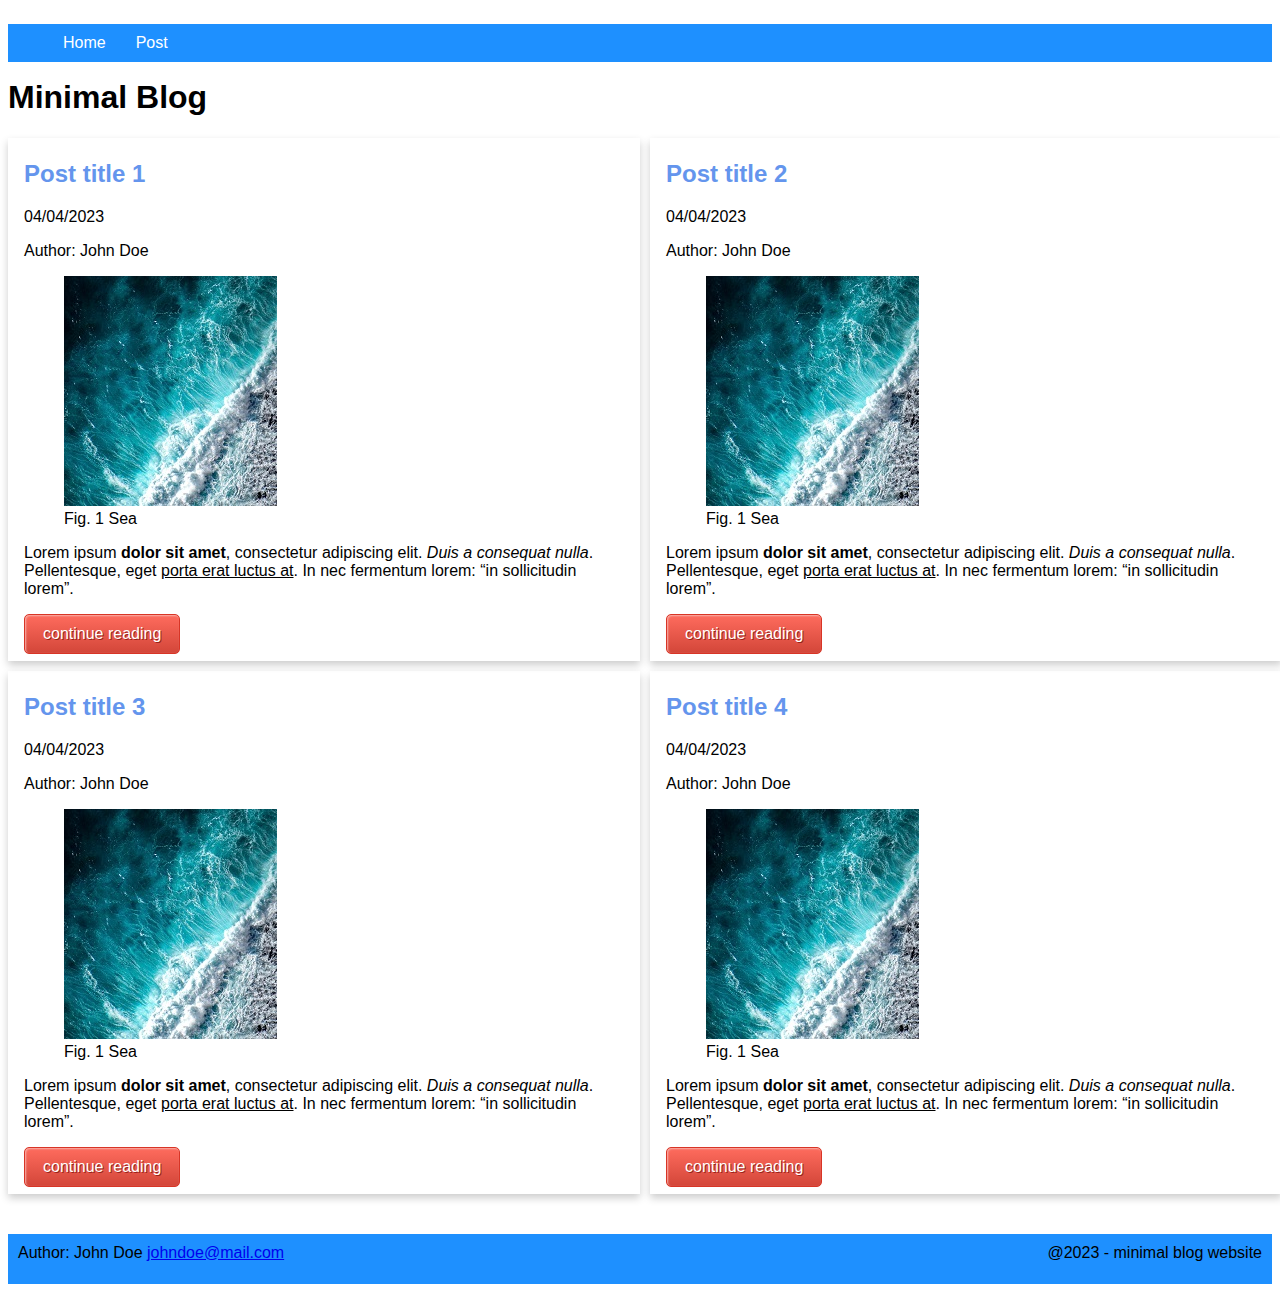
<file: index.html>
<!DOCTYPE html>
<html>

    <head>
        <meta charset="utf-8" />
        <title>Minimal Blog Udacity Project - Claudio Fontana</title>
        <meta name="description" content="blog website for frontend nanodegree first project" />
        <meta content="width=device-width, initial-scale=1, minimal-scale=1" name="viewport">
        <link rel="stylesheet" href="./css/blog.css">
    </head>

    <body>

        <div class="container">
            <header class="header box">

                <nav>
                    <ul class="nav-links">
                        <li class="nav-item"><a href="index.html">Home</a></li>
                        <li class="nav-item"><a href="post.html">Post</a></li>
                    </ul>
                </nav>
            </header>
        
            <main class="content box">
                
                <h1>Minimal Blog</h1>

                <section class="cards">

                    <article class="card">
                        <div class="cardcontainer">
                            <h2><b>Post title 1</b></h2>
                            <p>04/04/2023</p>
                            <p>Author: John Doe</p>
                            <figure>
                                <img src="img/sea.jpg" alt="sea picture">
                                <figcaption>Fig. 1 Sea</figcaption>
                            </figure>                            
                            <p>Lorem ipsum <strong>dolor sit amet</strong>, consectetur adipiscing elit. <i>Duis a consequat nulla</i>. Pellentesque, eget <u>porta erat luctus at</u>. In nec fermentum lorem: <q>in sollicitudin lorem</q>.</p>
                            <button type="button" class="css-button">
                                <span class="css-button-text">continue reading</span>
                            </button>
                        </div>
                    </article>

                    <article class="card">
                        <div class="cardcontainer">
                            <h2><b>Post title 2</b></h2>
                            <p>04/04/2023</p>
                            <p>Author: John Doe</p>
                            <figure>
                                <img src="img/sea.jpg" alt="sea picture">
                                <figcaption>Fig. 1 Sea</figcaption>
                            </figure>                            
                            <p>Lorem ipsum <strong>dolor sit amet</strong>, consectetur adipiscing elit. <i>Duis a consequat nulla</i>. Pellentesque, eget <u>porta erat luctus at</u>. In nec fermentum lorem: <q>in sollicitudin lorem</q>.</p>
                            <button type="button" class="css-button">
                                <span class="css-button-text">continue reading</span>
                            </button>
                        </div>
                    </article>

                    <article class="card">
                        <div class="cardcontainer">
                            <h2><b>Post title 3</b></h2>
                            <p>04/04/2023</p>
                            <p>Author: John Doe</p>
                            <figure>
                                <img src="img/sea.jpg" alt="sea picture">
                                <figcaption>Fig. 1 Sea</figcaption>
                            </figure>                            
                            <p>Lorem ipsum <strong>dolor sit amet</strong>, consectetur adipiscing elit. <i>Duis a consequat nulla</i>. Pellentesque, eget <u>porta erat luctus at</u>. In nec fermentum lorem: <q>in sollicitudin lorem</q>.</p>
                            <button type="button" class="css-button">
                                <span class="css-button-text">continue reading</span>
                            </button>
                        </div>
                    </article>

                    <article class="card">
                        <div class="cardcontainer">
                            <h2><b>Post title 4</b></h2>
                            <p>04/04/2023</p>
                            <p>Author: John Doe</p>
                            <figure>
                                <img src="img/sea.jpg" alt="sea picture">
                                <figcaption>Fig. 1 Sea</figcaption>
                            </figure>                            
                            <p>Lorem ipsum <strong>dolor sit amet</strong>, consectetur adipiscing elit. <i>Duis a consequat nulla</i>. Pellentesque, eget <u>porta erat luctus at</u>. In nec fermentum lorem: <q>in sollicitudin lorem</q>.</p>
                            <button type="button" class="css-button">
                                <span class="css-button-text">continue reading</span>
                            </button>
                        </div>
                    </article>

                </section>

            </main>

            <footer class="footer box">
                <div>Author: John Doe <a href="mailto:j.doe@doe.com">johndoe@mail.com</a></div>
                <div>@2023 - minimal blog website</div>
            </footer>

        </div>

    </body>

</html>
</file>
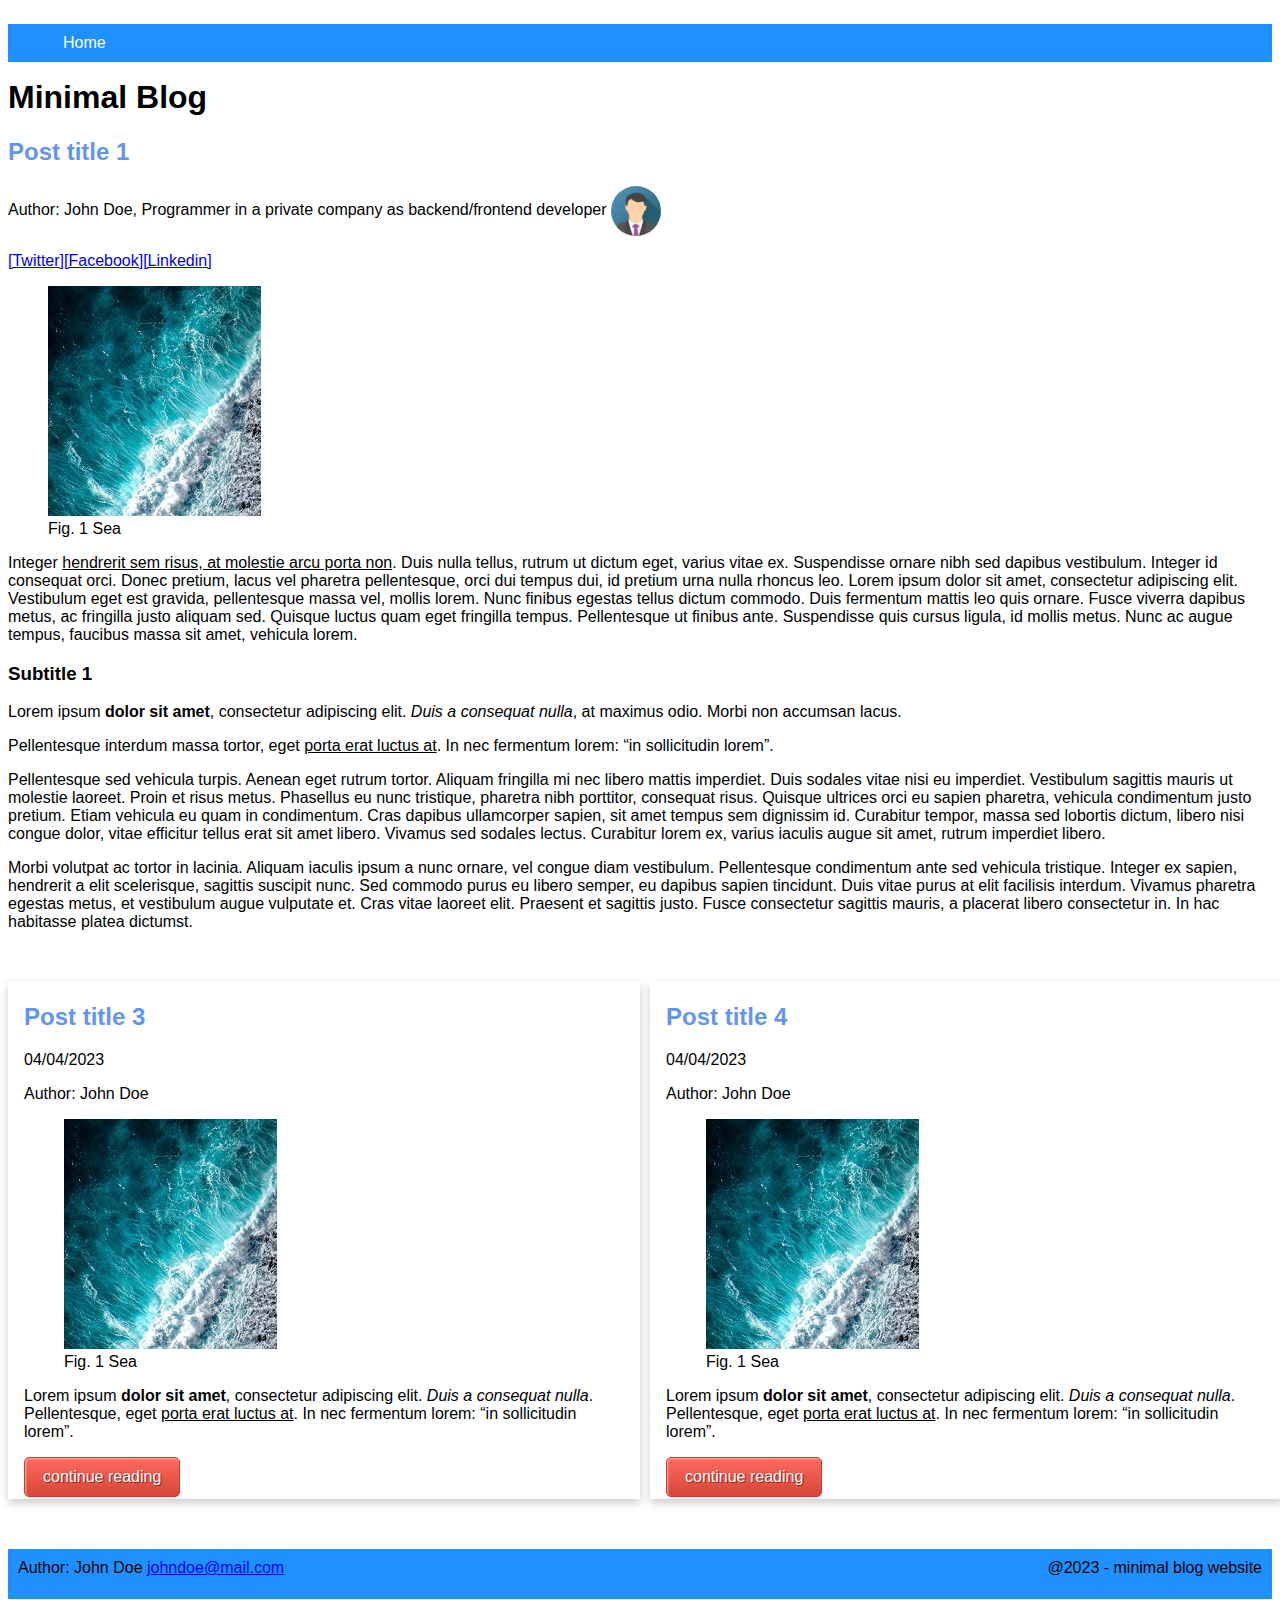
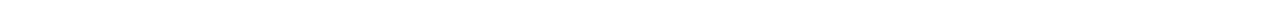
<file: post.html>
<!DOCTYPE html>
<html>
    
    <head>
        <meta charset="utf-8" />
        <title>Minimal Blog Udacity Project - Claudio Fontana</title>
        <meta name="description" content="blog website for frontend nanodegree first project" />
        <meta content="width=device-width, initial-scale=1, minimal-scale=1" name="viewport">
        <link rel="stylesheet" href="./css/blog.css">
    </head>

    <body>
        
        <div class="container">

            <header class="header box">

                <nav>
                    <ul class="nav-links">
                        <li class="nav-item"><a href="index.html">Home</a></li>
                    </ul>
                </nav>
            </header>
        
            <main class="content box">

                <h1>Minimal Blog</h1>

                <section>
                    <h2>Post title 1</h2>
                    <p>
                        Author: John Doe, Programmer in a private company as backend/frontend developer
                        <img src="img/img_avatar.png" alt="Avatar" class="avatar">
                    </p>

                    <div class="socialinfo">
                        <a href="#">[Twitter]</a>
                        <a href="#">[Facebook]</a>
                        <a href="#">[Linkedin]</a>
                    </div>
                </section>

                <section id="seafigure_section">
                    <figure>
                        <img src="img/sea.jpg" alt="sea picture">
                        <figcaption>Fig. 1 Sea</figcaption>
                    </figure>                            
                </section>

                <section id="content_section">
                    <p>Integer <u>hendrerit sem risus, at molestie arcu porta non</u>. Duis nulla tellus, rutrum ut dictum eget, varius vitae ex. Suspendisse ornare nibh sed dapibus vestibulum. Integer id consequat orci. Donec pretium, lacus vel pharetra pellentesque, orci dui tempus dui, id pretium urna nulla rhoncus leo. Lorem ipsum dolor sit amet, consectetur adipiscing elit. Vestibulum eget est gravida, pellentesque massa vel, mollis lorem. Nunc finibus egestas tellus dictum commodo. Duis fermentum mattis leo quis ornare. Fusce viverra dapibus metus, ac fringilla justo aliquam sed. Quisque luctus quam eget fringilla tempus. Pellentesque ut finibus ante. Suspendisse quis cursus ligula, id mollis metus. Nunc ac augue tempus, faucibus massa sit amet, vehicula lorem.</p>
                    <h3>Subtitle 1</h3>
                    <p>Lorem ipsum <strong>dolor sit amet</strong>, consectetur adipiscing elit. <i>Duis a consequat nulla</i>, at maximus odio. Morbi non accumsan lacus.</p>
                    <p>Pellentesque interdum massa tortor, eget <u>porta erat luctus at</u>. In nec fermentum lorem: <q>in sollicitudin lorem</q>.</p>
                    <p>Pellentesque sed vehicula turpis. Aenean eget rutrum tortor. Aliquam fringilla mi nec libero mattis imperdiet. Duis sodales vitae nisi eu imperdiet. Vestibulum sagittis mauris ut molestie laoreet. Proin et risus metus. Phasellus eu nunc tristique, pharetra nibh porttitor, consequat risus. Quisque ultrices orci eu sapien pharetra, vehicula condimentum justo pretium. Etiam vehicula eu quam in condimentum. Cras dapibus ullamcorper sapien, sit amet tempus sem dignissim id. Curabitur tempor, massa sed lobortis dictum, libero nisi congue dolor, vitae efficitur tellus erat sit amet libero. Vivamus sed sodales lectus. Curabitur lorem ex, varius iaculis augue sit amet, rutrum imperdiet libero.</p>
                    <p>Morbi volutpat ac tortor in lacinia. Aliquam iaculis ipsum a nunc ornare, vel congue diam vestibulum. Pellentesque condimentum ante sed vehicula tristique. Integer ex sapien, hendrerit a elit scelerisque, sagittis suscipit nunc. Sed commodo purus eu libero semper, eu dapibus sapien tincidunt. Duis vitae purus at elit facilisis interdum. Vivamus pharetra egestas metus, et vestibulum augue vulputate et. Cras vitae laoreet elit. Praesent et sagittis justo. Fusce consectetur sagittis mauris, a placerat libero consectetur in. In hac habitasse platea dictumst.</p>
                </section>

                <section class="articles">
                    
                    <article class="card">
                        <div class="cardcontainer">
                            <h2><b>Post title 3</b></h2>
                            <p>04/04/2023</p>
                            <p>Author: John Doe</p>
                            <figure>
                                <img src="img/sea.jpg" alt="sea picture">
                                <figcaption>Fig. 1 Sea</figcaption>
                            </figure>                            
                            <p>Lorem ipsum <strong>dolor sit amet</strong>, consectetur adipiscing elit. <i>Duis a consequat nulla</i>. Pellentesque, eget <u>porta erat luctus at</u>. In nec fermentum lorem: <q>in sollicitudin lorem</q>.</p>
                            <button type="button" class="css-button">
                                <span class="css-button-text">continue reading</span>
                            </button>
                        </div>
                    </article>

                    <article class="card">
                        <div class="cardcontainer">
                            <h2><b>Post title 4</b></h2>
                            <p>04/04/2023</p>
                            <p>Author: John Doe</p>
                            <figure>
                                <img src="img/sea.jpg" alt="sea picture">
                                <figcaption>Fig. 1 Sea</figcaption>
                            </figure>                            
                            <p>Lorem ipsum <strong>dolor sit amet</strong>, consectetur adipiscing elit. <i>Duis a consequat nulla</i>. Pellentesque, eget <u>porta erat luctus at</u>. In nec fermentum lorem: <q>in sollicitudin lorem</q>.</p>
                            <button type="button" class="css-button">
                                <span class="css-button-text">continue reading</span>
                            </button>
                        </div>
                    </article>

                </section>

            </main>

            <footer class="footer box">
                <div>Author: John Doe <a href="mailto:j.doe@doe.com">johndoe@mail.com</a></div>
                <div>@2023 - minimal blog website</div>
            </footer>

        </div>

    </body>
</html>
</file>
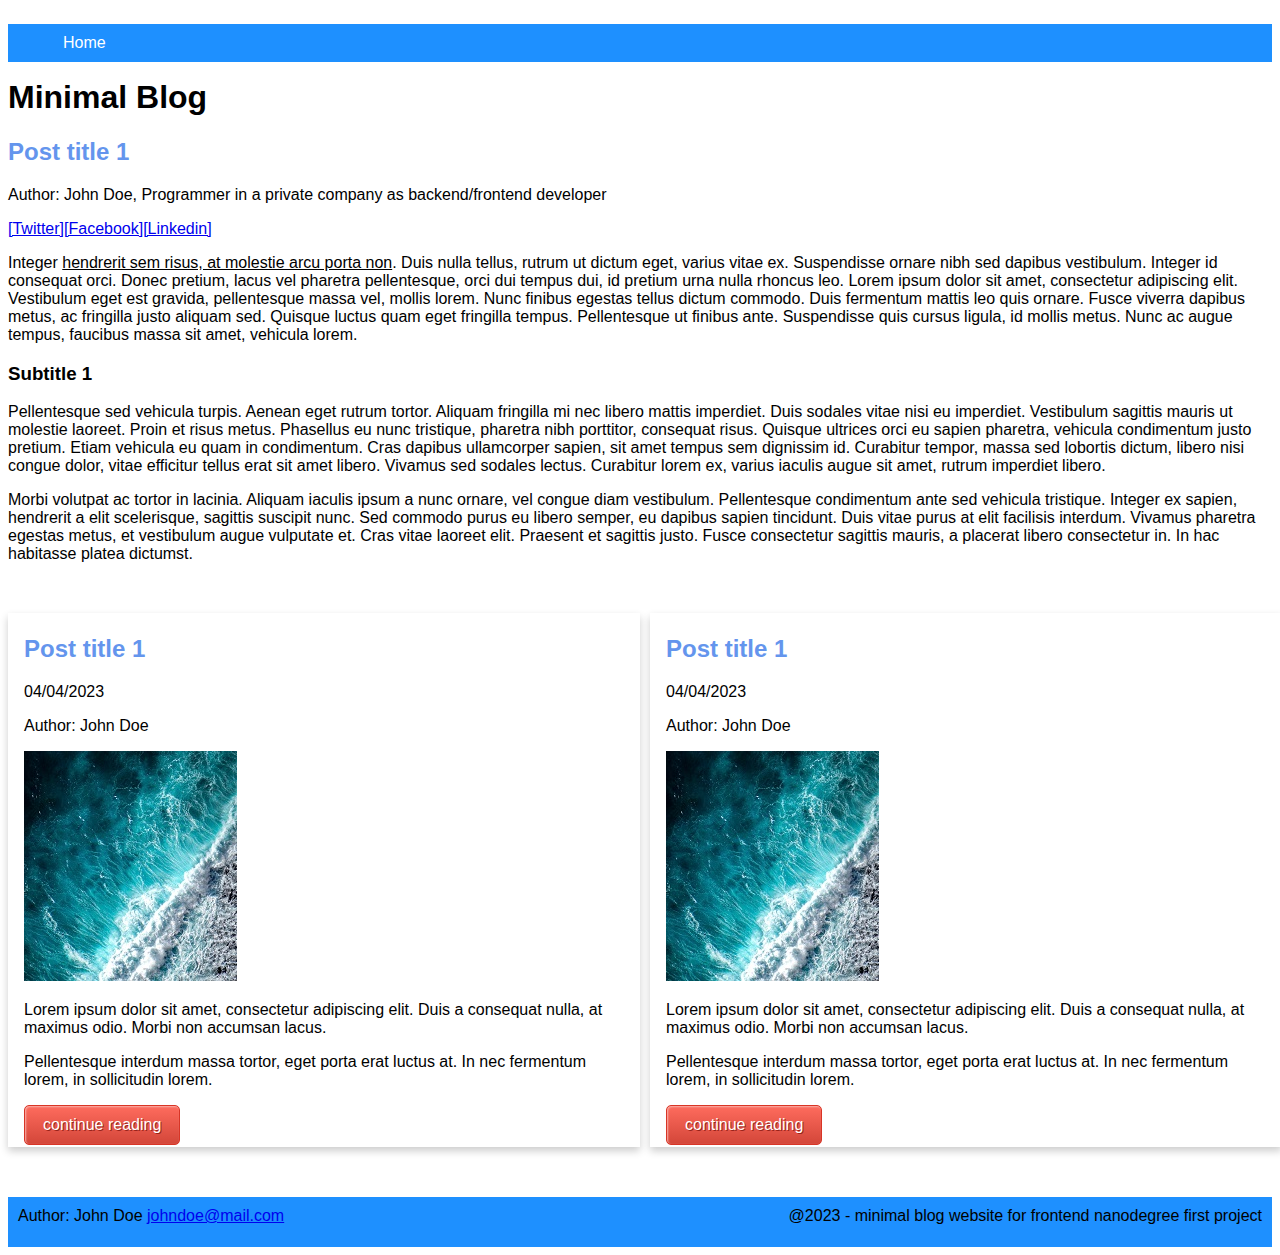
<file: post1.html>
<!DOCTYPE html>
<html>
    <head>
        <meta charset="utf-8" />
        <title>Minimal Blog Udacity Project - Claudio Fontana</title>
        <meta name="description" content="blog website for frontend nanodegree first project" />
        <meta content="width=device-width, initial-scale=1, minimal-scale=1" name="viewport">
        <link rel="stylesheet" href="./css/blog.css">
    </head>
    <body>

        <!--div class = "container1">
            <header class="header">
                <nav>
                    <a href="index.html">HOME</a> |
                </nav>
            </header>
            <div class="sidebar box">Sidebar</div>
            <div class="content box">Content</div>
            <div class="footer box">Footer</div>
          </div-->
        
        <div class="container">
            <header class="header box">
                <!-- qui va messo flex ... -->
                <nav>
                    <ul class="nav-links">
                        <li class="nav-item"><a href="index.html">Home</a></li>
                    </ul>
                </nav>
            </header>
        
            <main class="content box">
                <h1>Minimal Blog</h1>
                <section>
                    <h2>Post title 1</h2>
                    <p>Author: John Doe, Programmer in a private company as backend/frontend developer</p>
                    <div class="socialinfo">
                        <a href="#">[Twitter]</a>
                        <a href="#">[Facebook]</a>
                        <a href="#">[Linkedin]</a>
                    </div>
                </section>
                <section>
                    <p>Integer <u>hendrerit sem risus, at molestie arcu porta non</u>. Duis nulla tellus, rutrum ut dictum eget, varius vitae ex. Suspendisse ornare nibh sed dapibus vestibulum. Integer id consequat orci. Donec pretium, lacus vel pharetra pellentesque, orci dui tempus dui, id pretium urna nulla rhoncus leo. Lorem ipsum dolor sit amet, consectetur adipiscing elit. Vestibulum eget est gravida, pellentesque massa vel, mollis lorem. Nunc finibus egestas tellus dictum commodo. Duis fermentum mattis leo quis ornare. Fusce viverra dapibus metus, ac fringilla justo aliquam sed. Quisque luctus quam eget fringilla tempus. Pellentesque ut finibus ante. Suspendisse quis cursus ligula, id mollis metus. Nunc ac augue tempus, faucibus massa sit amet, vehicula lorem.</p>
                    <h3>Subtitle 1</h3>
                    <p>Pellentesque sed vehicula turpis. Aenean eget rutrum tortor. Aliquam fringilla mi nec libero mattis imperdiet. Duis sodales vitae nisi eu imperdiet. Vestibulum sagittis mauris ut molestie laoreet. Proin et risus metus. Phasellus eu nunc tristique, pharetra nibh porttitor, consequat risus. Quisque ultrices orci eu sapien pharetra, vehicula condimentum justo pretium. Etiam vehicula eu quam in condimentum. Cras dapibus ullamcorper sapien, sit amet tempus sem dignissim id. Curabitur tempor, massa sed lobortis dictum, libero nisi congue dolor, vitae efficitur tellus erat sit amet libero. Vivamus sed sodales lectus. Curabitur lorem ex, varius iaculis augue sit amet, rutrum imperdiet libero.</p>
                    <p>Morbi volutpat ac tortor in lacinia. Aliquam iaculis ipsum a nunc ornare, vel congue diam vestibulum. Pellentesque condimentum ante sed vehicula tristique. Integer ex sapien, hendrerit a elit scelerisque, sagittis suscipit nunc. Sed commodo purus eu libero semper, eu dapibus sapien tincidunt. Duis vitae purus at elit facilisis interdum. Vivamus pharetra egestas metus, et vestibulum augue vulputate et. Cras vitae laoreet elit. Praesent et sagittis justo. Fusce consectetur sagittis mauris, a placerat libero consectetur in. In hac habitasse platea dictumst.</p>
                </section>


                <section class="articles">
                    <article class="card">
                        <div class="cardcontainer">
                            <h2><b>Post title 1</b></h2>
                            <p>04/04/2023</p>
                            <p>Author: John Doe</p>
                            <img src="img/sea.jpg" alt="sea picture">
                            <p>Lorem ipsum dolor sit amet, consectetur adipiscing elit. Duis a consequat nulla, at maximus odio. Morbi non accumsan lacus.</p>
                            <p>Pellentesque interdum massa tortor, eget porta erat luctus at. In nec fermentum lorem, in sollicitudin lorem.</p>
                            <button type="button" class="css-button">
                                <span class="css-button-text">continue reading</span>
                            </button>
                        </div>
                    </article>
                    <article class="card">
                        <div class="cardcontainer">
                            <h2><b>Post title 1</b></h2>
                            <p>04/04/2023</p>
                            <p>Author: John Doe</p>
                            <img src="img/sea.jpg" alt="sea picture">
                            <p>Lorem ipsum dolor sit amet, consectetur adipiscing elit. Duis a consequat nulla, at maximus odio. Morbi non accumsan lacus.</p>
                            <p>Pellentesque interdum massa tortor, eget porta erat luctus at. In nec fermentum lorem, in sollicitudin lorem.</p>
                            <button type="button" class="css-button">
                                <span class="css-button-text">continue reading</span>
                            </button>
                        </div>
                    </article>
                </section>
                

            </main>

        <footer class="footer box">
            <div>Author: John Doe <a href="mailto:clfontana@yahoo.com">johndoe@mail.com</a></div>
            <div>@2023 - minimal blog website for frontend nanodegree first project</div>
        </footer>
    </div>
</body>
</html>
</file>
<file: css/blog.css>
@import "media500.css";
@import "media501_900.css";
@import "media901.css";

body {
  font-family: -apple-system, BlinkMacSystemFont, 'Segoe UI', Roboto, Oxygen, Ubuntu, Cantarell, 'Open Sans', 'Helvetica Neue', sans-serif;
}

.seafigure {
  margin: auto;
}

.card {
    box-shadow: 0 4px 8px 0 rgba(0,0,0,0.2);
    transition: 0.3s;
    width: 100%;
}

.card:hover {
  box-shadow: 0 8px 16px 0 rgba(0,0,0,0.2);
}

.card .cardcontainer {
  padding: 2px 16px;
}

nav {
  width: 100%;
  background-color: dodgerblue;
}

.nav-links {
  display: flex;
  list-style: none;
}

.nav-item a {
  display: inline-block;
  padding: 10px 15px;
  text-decoration: none;  
  color: white;
}

.nav-item:hover {
  background-color: white;
}

.nav-item:hover a {
  color: dodgerblue;
}

h2 {
  color: cornflowerblue;
}

.css-button {
  color: #FFFFFF;
	font-size: 16px;
	border-radius: 5px;
	border: solid 1px #d83526;
	padding: 10px 18px;
	text-shadow: 1px 1px 0px #98231a;
	box-shadow: inset 1px 1px 2px 0px #fab3ad;
	text-decoration: none;
	cursor: pointer;
	position: relative;
	overflow: hidden;
	font-family: Arial;
	background: linear-gradient(180deg, #fa685a 10%, #d34639 100%);
	display: inline-block;
	vertical-align: middle;
}

.css-button:hover {
	background: linear-gradient(180deg, #d34639 10%, #fa685a 100%);
}

.css-button-text {
	position: relative;
	display: inline-block;

}

.avatar {
  vertical-align: middle;
  width: 50px;
  height: 50px;
  border-radius: 50%;
}
</file>
